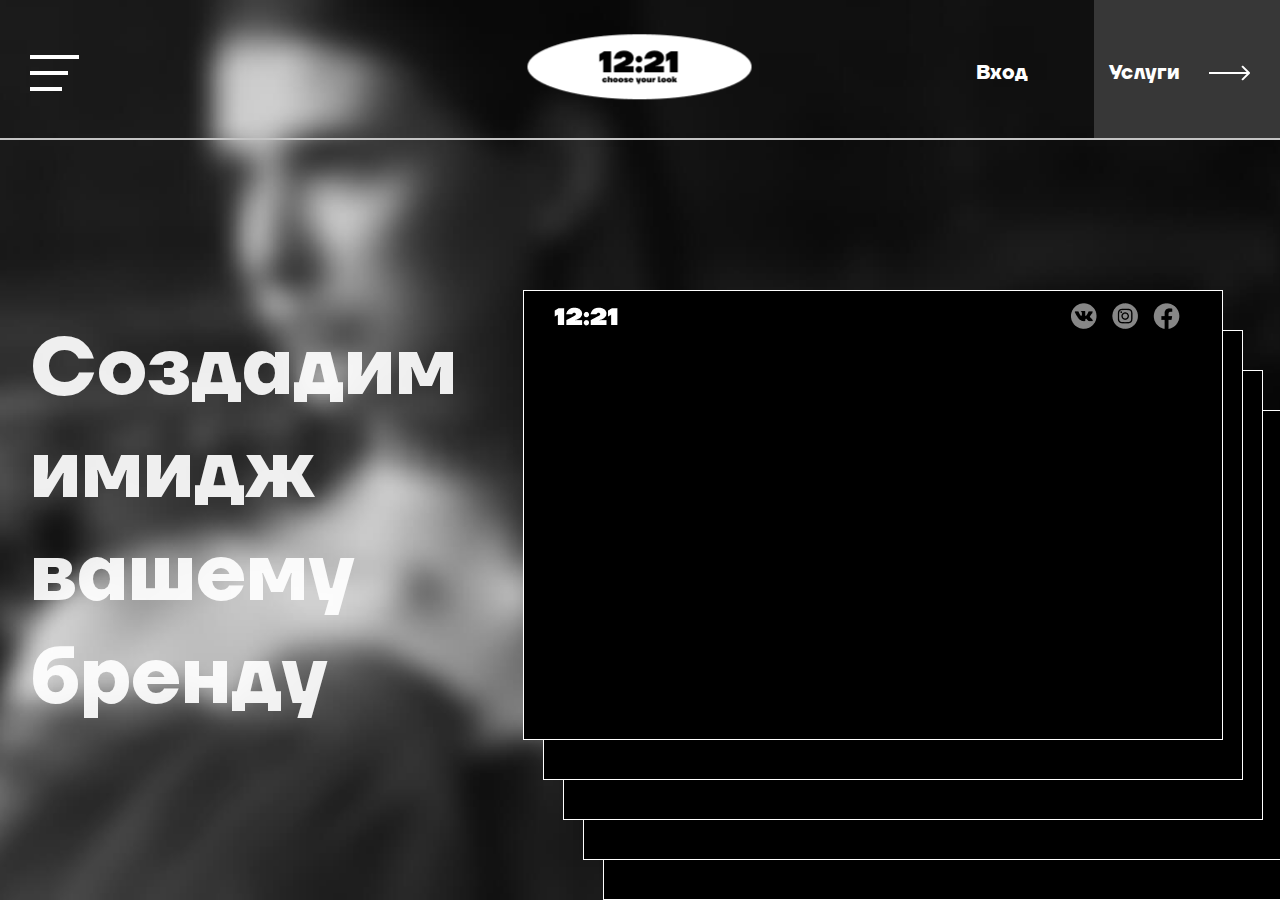
<file: verstka/index.html>
<!DOCTYPE html>
<html lang="ru">

<head>
  <meta charset="UTF-8">
  <meta name="viewport" content="width=device-width, initial-scale=1.0">
  <title>Animation</title>
  <script src="https://cdnjs.cloudflare.com/ajax/libs/gsap/3.10.4/gsap.min.js"></script>
  <script defer src="/verstka/js/animation.js"></script>
  <link rel="stylesheet" href="css/normalize.css">
  <link rel="stylesheet" href="css/style.css">
</head>

<body>
  <div class="site">
		<div class="menu">
			<div class="menu__top">
        <div class="container">
          <button class="close btn-reset" aria-label="Закрыть меню"></button>
        </div>
      </div>
      <div class="container menu__container">
        <div class="menu__left">
          <nav class="nav menu__nav" title="Главное меню">
            <ul class="nav__list list-reset">
              <li class="nav__item"><a href="#" class="nav__link">О нас</a></li>
              <li class="nav__item"><a href="#" class="nav__link">Портфолио</a></li>
              <li class="nav__item"><a href="#" class="nav__link">Создание стратегии</a></li>
              <li class="nav__item"><a href="#" class="nav__link">Фотосъёмка</a></li>
              <li class="nav__item"><a href="#" class="nav__link">Ретушь</a></li>
              <li class="nav__item"><a href="#" class="nav__link">Аренда студии</a></li>
              <li class="nav__item"><a href="#" class="nav__link">Контакты</a></li>
            </ul>
          </nav>
          <ul class="social list-reset">
            <li class="social__item"><a href="#" class="social__link social__link--vk" aria-label="Перейти во Вконтакте"></a></li>
            <li class="social__item"><a href="#" class="social__link social__link--insta" aria-label="Перейти в Инстаграм"></a></li>
            <li class="social__item"><a href="#" class="social__link social__link--fb" aria-label="Перейти в Фейсбук"></a></li>
          </ul>
        </div>
        <div class="menu__right">
          <div class="sub-menu">
            <h3 class="sub-menu__title">Кейсы</h3>
            <ul class="sub-menu__list list-reset">
              <li class="sub-menu__item"><a href="#" class="sub-menu__link">Уста к устам</a></li>
              <li class="sub-menu__item"><a href="#" class="sub-menu__link">Zara</a></li>
              <li class="sub-menu__item"><a href="#" class="sub-menu__link">New Balance</a></li>
              <li class="sub-menu__item"><a href="#" class="sub-menu__link">Levi`s</a></li>
              <li class="sub-menu__item"><a href="#" class="sub-menu__link">Rains</a></li>
              <li class="sub-menu__item"><a href="#" class="sub-menu__link">Abercrombie & Fitch</a></li>
              <li class="sub-menu__item"><a href="#" class="sub-menu__link">Massimo Dutti</a></li>
            </ul>
          </div>
          <div class="sub-menu">
            <h3 class="sub-menu__title">Партнёрам</h3>
            <ul class="sub-menu__list list-reset">
              <li class="sub-menu__item"><a href="#" class="sub-menu__link">Условия партнёрства</a></li>
              <li class="sub-menu__item"><a href="#" class="sub-menu__link">Статистика</a></li>
              <li class="sub-menu__item"><a href="#" class="sub-menu__link">О нас</a></li>
            </ul>
          </div>
        </div>
      </div>
		</div>
    <header class="header">
      <div class="container header__container">
        <button class="btn-reset burger" aria-label="Открыть меню">
          <span class="burger__line"></span>
          <span class="burger__line"></span>
          <span class="burger__line"></span>
        </button>
        <a class="logo">
          <img src="img/logo.png" alt="Логотип 12:21">
        </a>
        <nav class="header__nav nav" title="Мини-меню">
          <a href="#" class="nav__link">Вход</a>
          <a href="#" class="nav__link nav__link--arrow">Услуги</a>
        </nav>
      </div>
    </header>
    <main class="main">
      <section class="hero">
        <div class="container hero__container">
          <h1 class="visually-hidden">12:21 - Выбери свой look!</h1>
          <div class="hero__left">
            <h2 class="hero__title">
              Создадим имидж вашему бренду
            </h2>
            <p class="hero__descr">
              Все этапы создания контента. От&nbsp;фотосессии до&nbsp;пре-пресса.
            </p>
            <button class="btn reset hero__btn">Ознакомиться</button>
          </div>
          <div class="hero__photos photos">
            <div class="photos__shape">
              <div class="photos__author">
                Автор фото: Сергей Журавлёв. <a href="">Портфолио автора</a>
              </div>
              <div class="photos__head">
                <img src="img/12_21.png" aria-hidden="true" alt="">
                <img src="img/social.png" aria-hidden="true" alt="">
              </div>
              <div class="photos-wrap">
                <img src="img/1.jpg" alt="Изображение 1">
                <img src="img/2.jpg" alt="Изображение 2">
                <img src="img/3.jpg" alt="Изображение 3">
              </div>
            </div>
            <div class="photos__shape"></div>
            <div class="photos__shape"></div>
            <div class="photos__shape"></div>
            <div class="photos__shape"></div>
          </div>
        </div>
      </section>
    </main>
  </div>
</body>

</html>
</file>
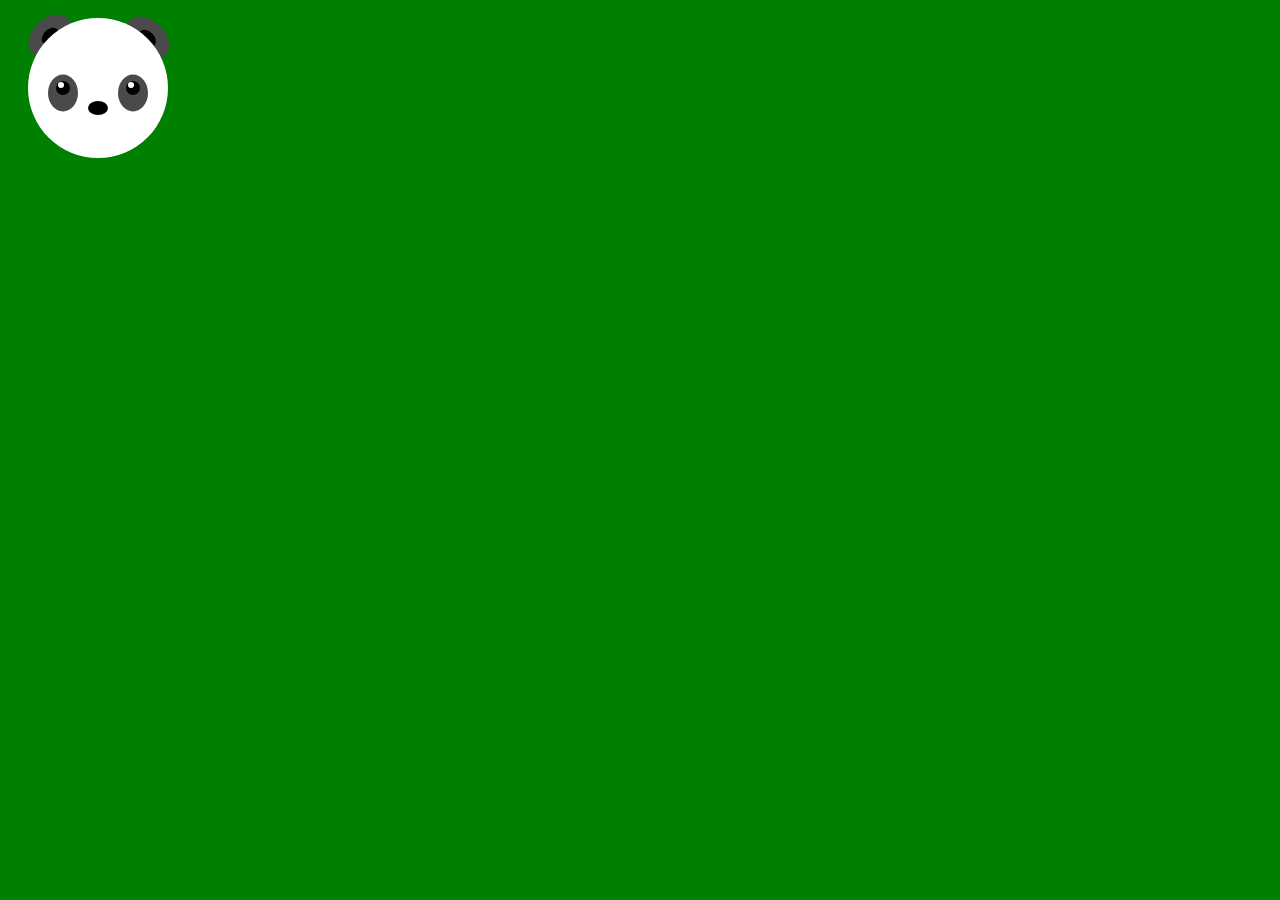
<file: 02_svg/panda/index.html>
<!DOCTYPE html>
<html lang="ru">
<head>
  <meta charset="UTF-8">
  <meta http-equiv="X-UA-Compatible" content="IE=edge">
  <meta name="viewport" content="width=device-width, initial-scale=1.0">
  <title>Panda</title>
</head>
<body width="100%" height="100%" style="display: flex; justify-content: start;" bgcolor="green">
  <svg viewBox="0 0 300 300" width="300" height="300">
    <g fill="#4a4a4a">
      <g>
        <ellipse cx="10" cy="50" rx="25" ry="18" transform="rotate(-45)" />
        <ellipse cx="10" cy="50" rx="10" ry="7" fill="#010101" transform="rotate(-45)" />
      </g>
       <ellipse cx="120" cy="-77" rx="25" ry="18" transform="rotate(45)" />
       <ellipse cx="120" cy="-77" rx="10" ry="7" fill="#010101" transform="rotate(45)" />
    </g>
    <g fill="#fff">
       <circle cx="90" cy="80" r="70" />
    </g>
    <g>
      <g fill="#fff">
        <ellipse cx="55" cy="85" rx="15" ry="18.5" fill="#4a4a4a" />
        <circle cx="55" cy="80" r="7" fill="#010101" />
        <circle cx="53" cy="77" r="3" />
     </g>
     <g fill="#fff">
        <ellipse cx="125" cy="85" rx="15" ry="18.5" fill="#4a4a4a" />
        <circle cx="125" cy="80" r="7" fill="#010101" />
        <circle cx="123" cy="77" r="3" />
     </g>
    </g>
    <g fill="#010101">
      <ellipse cx="90" cy="100" rx="10" ry="7" />
    </g>
  </svg>
</body>
</html>
</file>
<file: verstka/css/style.css>
@font-face {
	font-family: 'Gilroy';
	src: url('../fonts/TTFirsNeue-Regular.woff2') format('woff2');
	font-display: swap;
	font-weight: 400;
	font-style: normal;
}

@font-face {
	font-family: 'Gilroy';
  src: url('../fonts/TTFirsNeue-Bold.woff2') format('woff2');
	font-display: swap;
	font-weight: 700;
	font-style: normal;
}

* {
	box-sizing: border-box;
}

body {
	margin: 0;
  font-family: 'Gilroy', sans-serif;
  min-width: 1333px;
}

a {
	color: inherit;
	text-decoration: none;
}

.site {
  overflow: hidden;
}

img {
  max-width: 100%;
}

.btn-reset {
  border: none;
  padding: 0;
  background-color: transparent;
  cursor: pointer;
}

.visually-hidden {
  position: absolute !important;
  clip: rect(1px 1px 1px 1px);
  /* IE6, IE7 */
  clip: rect(1px, 1px, 1px, 1px);
  padding: 0 !important;
  border: 0 !important;
  height: 1px !important;
  width: 1px !important;
  overflow: hidden;
}

.list-reset {
  margin: 0;
  padding: 0;
  list-style: none;
}

.container {
  max-width: 1780px;
  padding: 0 30px;
  margin: 0 auto;
}

.header {
  position: absolute;
  left: 0;
  top: 0;
  width: 100%;
  z-index: 5;
  padding-top: 55px;
  padding-bottom: 47px;
  border-bottom: 2px solid #C4C4C4;
}

.header::after {
  content: "";
  position: absolute;
  top: 0;
  right: 0;
  width: 14.5%;
  height: 100%;
  background-color: #373737;
}

.logo {
  position: absolute;
  left: 50%;
  top: 50%;
  transform: translate(-50%, -50%);
}

.burger {
  position: relative;
  width: 49px;
  height: 36px;
}

.burger__line {
  position: absolute;
  left: 0;
  top: 0;
  display: inline-block;
  width: 100%;
  height: 4px;
  background-color: #fff;
}

.burger__line:nth-child(2) {
  top: 50%;
  transform: translateY(-50%);
  width: 78%;
}

.burger__line:nth-child(3) {
  width: 66%;
  top: auto;
  bottom: 0;
}

.header__container {
  display: flex;
  align-items: center;
  justify-content: space-between;
}

.header__nav {
  position: relative;
  z-index: 3;
}

.nav__link {
  font-weight: 700;
  font-size: 20px;
  line-height: 26px;
  color: #FFFFFF;
}

.nav__link:not(:last-child) {
  margin-right: 76px;
}

.nav__link--arrow {
  background-image: url("../img/arrow.svg");
  background-position: right center;
  background-repeat: no-repeat;
  padding-right: 70px;
}

.hero {
  padding-top: 140px;
  overflow: hidden;
  height: 100vh;
  /* min-height: 1080px; */
  width: 100%;
  background-image: url("../img/bg.jpg");
  background-position: center;
  background-size: cover;
  background-repeat: no-repeat;
}

.hero__left {
  max-width: 737px;
}

.hero__title {
  margin: 0;
  margin-bottom: 20px;
  font-weight: 700;
  font-size: 80px;
  line-height: 103px;
  color: #FFFFFF;
}

.hero__descr {
  margin: 0;
  margin-bottom: 58px;
  font-weight: 400;
  font-size: 40px;
  line-height: 52px;
  color: #FFFFFF;
}

.hero__btn {
  font-weight: 700;
  font-size: 20px;
  color: #000000;
  padding: 33px 38px;
}

.photos {
  position: relative;
  display: flex;
  align-items: flex-end;
  justify-content: flex-end;
}

.photos__shape {
  position: absolute;
  right: 0;
  bottom: 0;
  width: 843px;
  height: 504px;
  background: #000000;
  border: 1px solid #FFFFFF;
  padding-left: 40px;
  padding-right: 26px;
  padding-bottom: 55px;
}

.photos__author {
  color: #fff;
  position: absolute;
  bottom: calc(100% + 22px);
  left: 50%;
  transform: translateX(-50%);
  font-weight: 400;
  font-size: 20px;
  line-height: 26px;
  color: #FFFFFF;
  text-align: center;
  width: 100%;
}

.photos__author a {
  border-bottom: 1px solid #FFFFFF;
}

.photos__head {
  display: flex;
  align-items: center;
  justify-content: space-between;
  padding: 12px 0;
  padding-right: 12px;
}

.photos-wrap {
  display: grid;
  gap: 26px;
  grid-template-columns: repeat(3, 1fr);
  grid-template-rows: repeat(2, 192px);
}

.photos-wrap img:first-child {
  grid-column: 2 span;
  grid-row: 2 span;
}

.photos-wrap img {
  width: 100%;
  height: 100%;
  object-fit: cover;
}

.photos__shape:last-child {
  position: initial;
}

.photos__shape:nth-last-child(2) {
  bottom: 40px;
  left: -20px;
  z-index: 3;
}

.photos__shape:nth-last-child(3) {
  bottom: 80px;
  left: -40px;
  z-index: 4;
}

.photos__shape:nth-last-child(4) {
  bottom: 120px;
  left: -60px;
  z-index: 5;
}

.photos__shape:nth-last-child(5) {
  bottom: 160px;
  left: -80px;
  z-index: 6;
}

.hero__container {
  height: 100%;
  padding-top: 240px;
  display: flex;
  justify-content: space-between;
}

.menu {
  display: none;
  position: absolute;
  left: 0;
  top: 0;
  z-index: 100;
  height: 100vh;
  width: 100%;
  background-color: #373737;
}

.menu.menu--open {
  display: block;
}

.menu__top {
  padding: 49px 0;
  background-color: #111;
}

.close {
  width: 36px;
  height: 36px;
  background-image: url("../img/close.svg");
  background-position: center;
  background-size: cover;
  background-repeat: no-repeat;
}

.menu__container {
  display: flex;
  justify-content: space-between;
  padding-top: 73px;
  padding-bottom: 50px;
}

.menu__nav {
  padding-top: 10px;
  margin-bottom: 135px;
}

.menu__nav .nav__link {
  font-size: 40px;
}

.menu__nav .nav__item:not(:last-child) {
  margin-bottom: 51px;
}

.social__link {
  display: inline-block;
  width: 58px;
  height: 58px;
  background-position: center;
  background-repeat: no-repeat;
  background-size: cover;
}

.social__link--vk {
  background-image: url("../img/vk.svg");
}

.social__link--insta {
  background-image: url("../img/instagram.svg");
}

.social__link--fb {
  background-image: url("../img/fb.svg");
}

.social {
  display: flex;
  align-items: center;
}

.social__item:not(:last-child) {
  margin-right: 36px;
}

.menu__right {
  display: flex;
}

.sub-menu {
  color: #fff;
}

.sub-menu__title {
  margin: 0;
  margin-bottom: 34px;
  font-weight: 400;
  font-size: 40px;
}

.sub-menu__link {
  font-weight: 400;
  font-size: 20px;
  color: #999;
}

.sub-menu:not(:last-child) {
  margin-right: 90px;
}

.sub-menu__item:not(:last-child) {
  margin-bottom: 17px;
}

a {
  transition: color 0.3s;
}

a:hover {
  color: #5a5a5a;
}

.social__link,
.close,
.burger {
  transition: opacity 0.3s;
}

.social__link:hover,
.close:hover,
.burger:hover {
  opacity: 0.7;
}

@media (max-height: 1079px) {
  .hero__container {
    padding-top: 170px;
  }

  .menu__container {
    padding: 30px;
  }

  .menu__nav {
    margin-bottom: 80px;
  }

  .photos__shape {
    width: 700px;
    height: 450px;
    padding: 30px;
    padding-top: 0;
  }

  .photos-wrap {
    grid-template-rows: repeat(2, 170px);
  }
}

@media (max-height: 800px) {
  .hero {
    min-height: 640px;
  }

  .menu {
    min-height: 640px;
  }

  .hero__container {
    padding-top: 50px;
  }

  .photos__shape {
    width: 600px;
    height: 300px;
    padding: 30px;
    padding-top: 0;
  }

  .photos-wrap {
    grid-template-rows: repeat(2, 100px);
  }

  .hero__left {
    max-width: 40%;
  }

  .hero__title {
    font-size: 55px;
    line-height: 70px;
  }

  .hero__descr {
    font-size: 24px;
    line-height: 30px;
  }

  .hero__btn {
    font-size: 16px;
    padding: 20px 25px;
  }

  .header {
    padding: 20px 0;
  }

  .menu__top {
    padding: 20px 0;
  }

  .nav__link {
    font-size: 16px;
  }

  .burger {
    width: 39px;
    height: 26px;
  }

  .logo {
    text-align: center;
  }

  .logo img {
    max-width: 70%;
  }

  .menu__nav .nav__link {
    font-size: 30px;
  }

  .menu__nav .nav__item:not(:last-child) {
    margin-bottom: 20px;
  }
}
</file>
